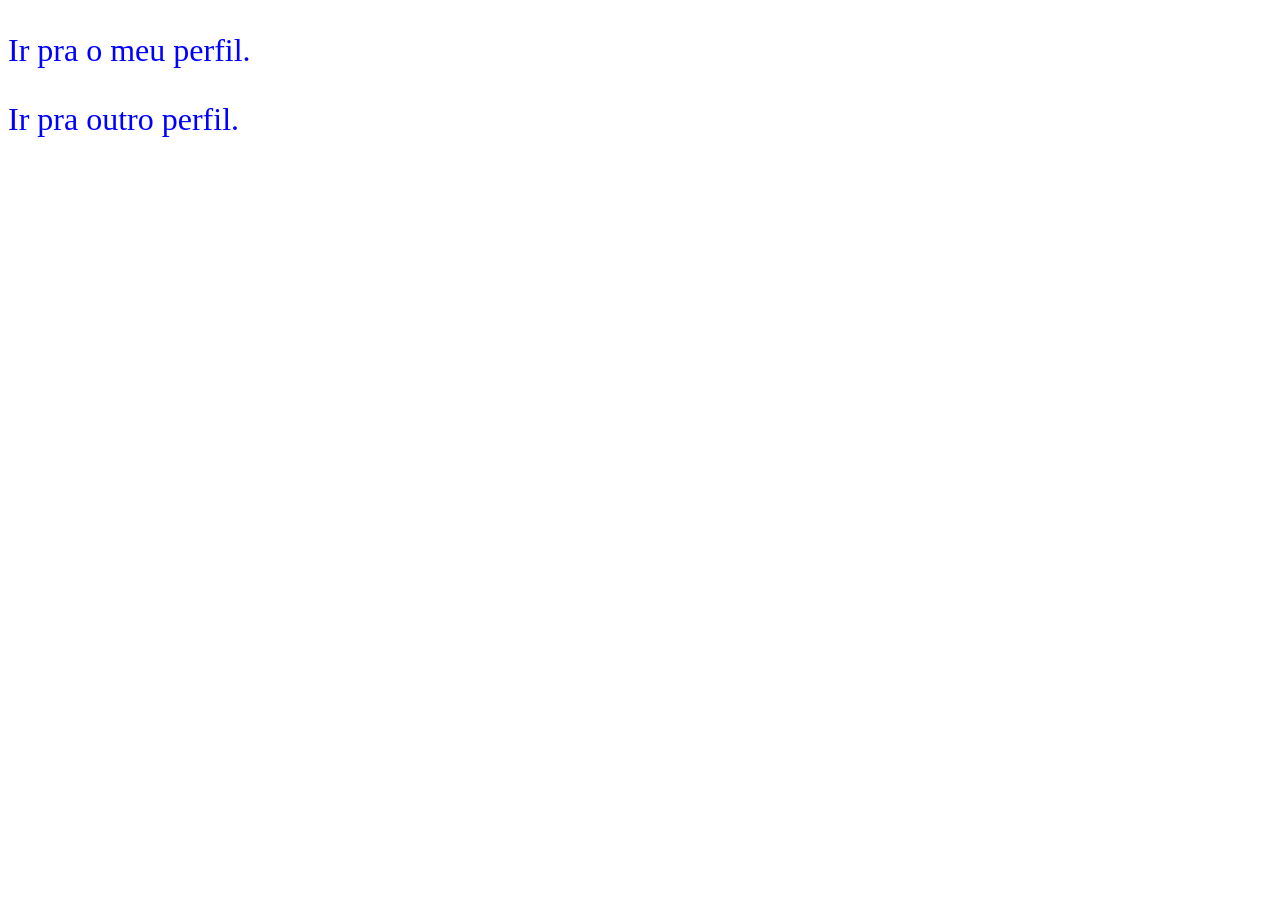
<file: index.html>
<!DOCTYPE html>
<html lang="en">
  <head>
    <meta charset="UTF-8" />
    <meta http-equiv="X-UA-Compatible" content="IE=edge" />
    <meta name="viewport" content="width=device-width, initial-scale=1.0" />
    <link rel="stylesheet" href="style.css" />
    <title>SVC</title>
  </head>
  <body onload="initUser()">
    <p onclick="redirectMyProfile()">Ir pra o meu perfil.</p>

    <p onclick="redirectProfile()">Ir pra outro perfil.</p>
  </body>

  <script>
    function redirectMyProfile() {
      window.location.href += 'myprofile.html'
    }

    function redirectProfile() {
      window.location.href += 'profile.html'
    }
  </script>
  <script src="db.js"></script>
</html>
</file>
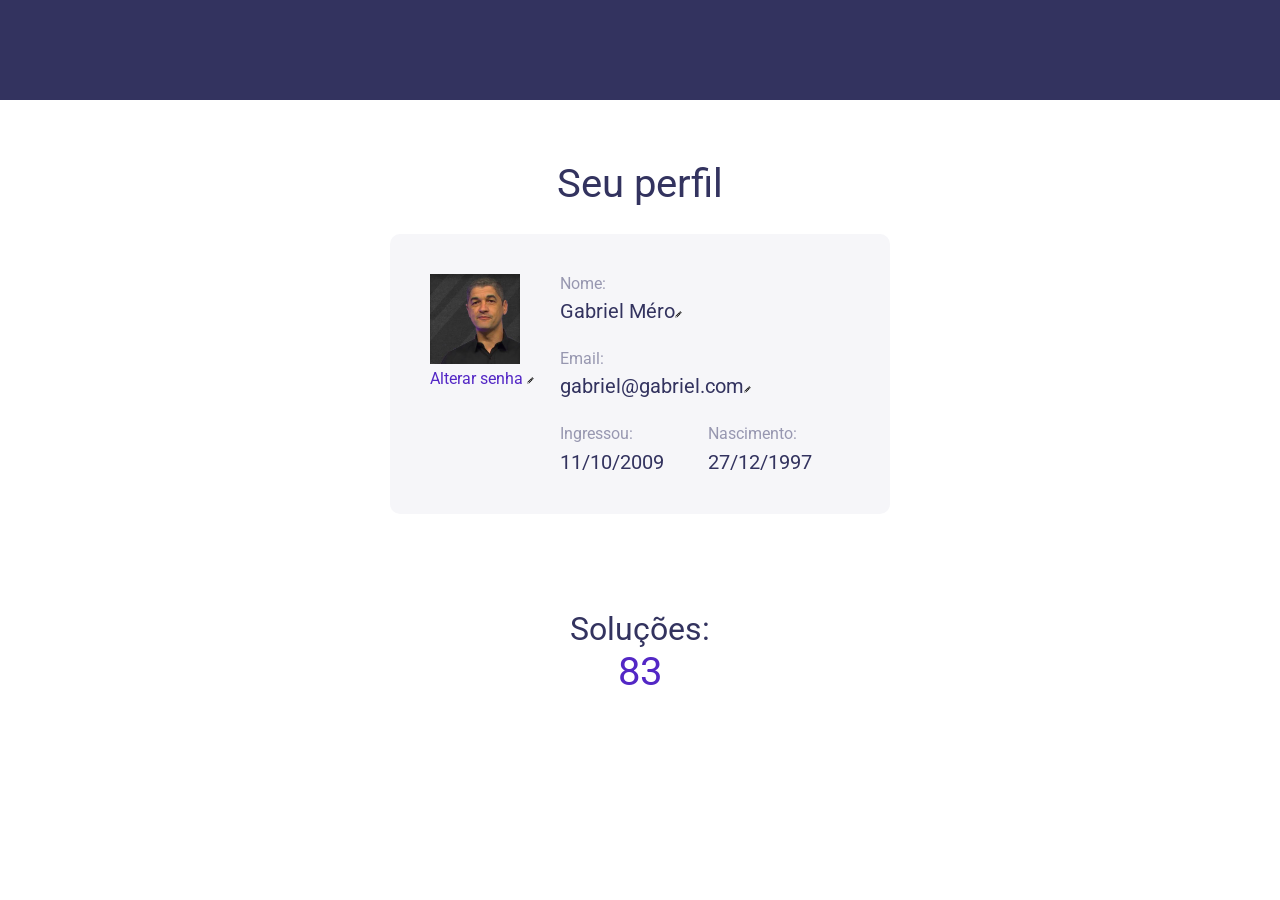
<file: myprofile.html>
<!DOCTYPE html>
<html lang="en">
  <head>
    <meta charset="UTF-8" />
    <meta http-equiv="X-UA-Compatible" content="IE=edge" />
    <meta name="viewport" content="width=device-width, initial-scale=1.0" />
    <title>Security Virtual Classes</title>
    <link rel="stylesheet" href="./myprofile/myprofilestyle.css" />
    <link rel="shortcut icon" href="../imgs/favicon.png" type="image/x-icon" />
  </head>
  <body onload="initUser()">
    <header></header>
    <main>
      <h1>Seu perfil</h1>
      <div class="card">
        <div class="main-card">
          <div class="imgdiv">
            <img src="./imgs/user.png" alt="profile img" /><span class="purpler"
              >Alterar senha
              <img onclick="updatePassword()" src="../imgs/pencil.png"
            /></span>
          </div>
          <div class="info">
            <p>
              <span class="pre">Nome: </span>
              <span>
                <span id="nameSpan"></span
                ><img onclick="updateName()" src="../imgs/pencil.png"
              /></span>
            </p>
            <p>
              <span class="pre">Email: </span
              ><span>
                <span id="emailSpan"></span
                ><img onclick="updateEmail()" src="../imgs/pencil.png"
              /></span>
            </p>
            <div>
              <p>
                <span class="pre">Ingressou:</span>
                <span id="createdAtSpan"></span>
              </p>
              <p>
                <span class="pre">Nascimento:</span>
                <span id="birthSpan"></span>
              </p>
            </div>
          </div>
        </div>
        <div class="solucoes">
          <span>Soluções:</span><span class="purpler" id="solutionsSpan"></span>
        </div>
      </div>
    </main>
    <script src="./myprofile/myprofile.js"></script>
    <script src="db.js"></script>
  </body>
</html>
</file>
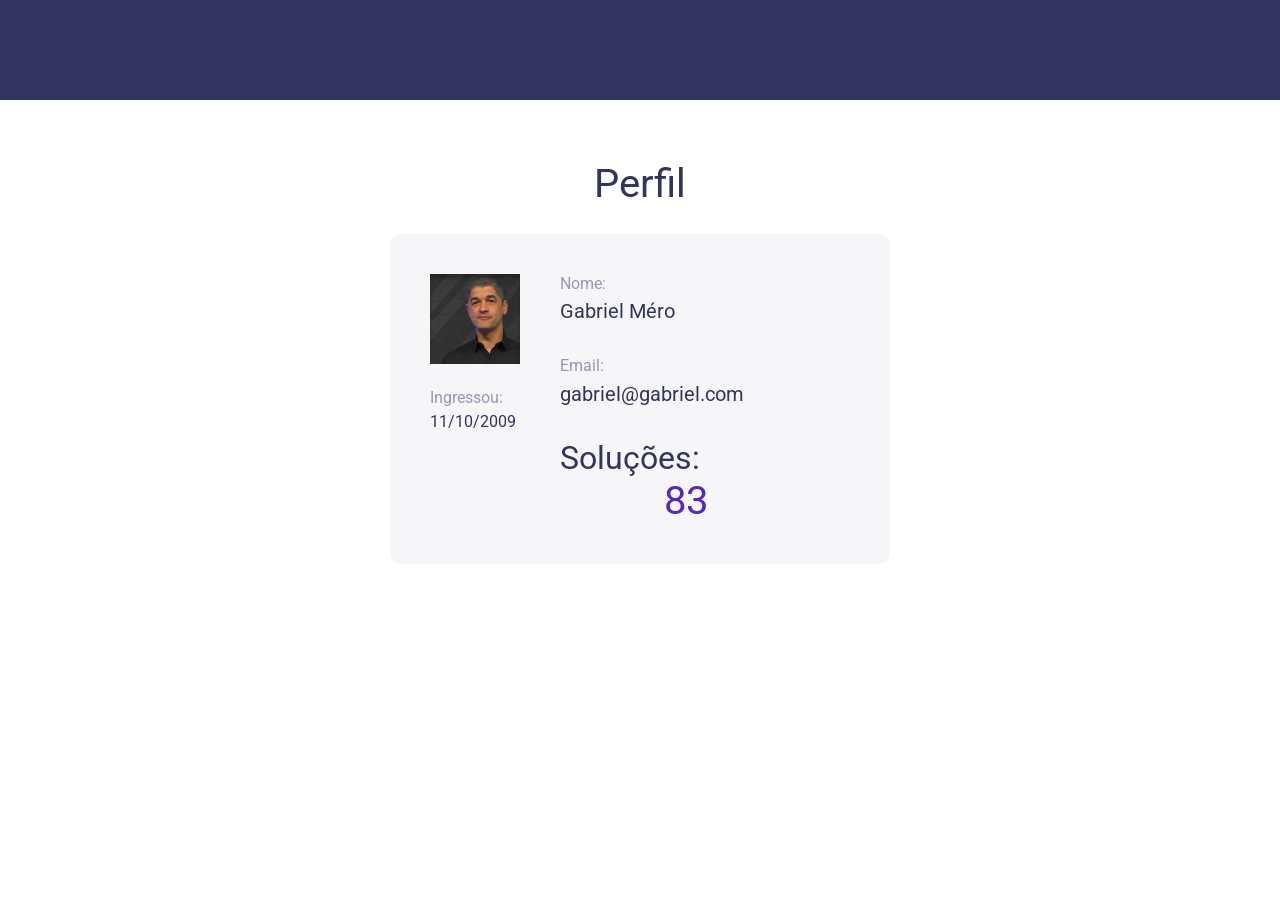
<file: profile.html>
<!DOCTYPE html>
<html lang="en">
  <head>
    <meta charset="UTF-8" />
    <meta http-equiv="X-UA-Compatible" content="IE=edge" />
    <meta name="viewport" content="width=device-width, initial-scale=1.0" />
    <link rel="stylesheet" href="./profile/profilestyle.css" />
    <link rel="icon" type="image/x-icon" href="./imgs/favicon.png" />
    <title>Security Virtual Classes</title>
  </head>
  <body onload="initUser()">
    <header></header>
    <main>
      <h1>Perfil</h1>
      <div class="card">
        <div class="main-card">
          <div class="imgdiv">
            <img src="./imgs/user.png" alt="profile img" />
            <p>
              <span class="pre">Ingressou:</span>
              <span id="createdAtSpan"></span>
            </p>
          </div>
          <div class="info">
            <p>
              <span class="pre">Nome: </span>
              <span id="nameSpan"></span>
            </p>
            <p><span class="pre">Email: </span><span id="emailSpan"></span></p>

            <p class="solucoes">
              <span>Soluções:</span
              ><span id="solutionsSpan" class="purpler"></span>
            </p>
          </div>
        </div>
      </div>
    </main>
    <script src="./profile/profile.js"></script>
    <script src="db.js"></script>
  </body>
</html>
</file>
<file: style.css>
p {
  font-size: 2em;
  cursor: pointer;
  color: blue;
}
</file>
<file: myprofile/myprofilestyle.css>
@import url('https://fonts.googleapis.com/css2?family=Roboto:wght@400;500&display=swap');

body {
  margin: 0;
  font-family: 'Roboto', sans-serif;
  background-color: #f6f6f9;
  font-size: 16px;
}

h1 {
  font-weight: 400;
  font-size: 28px;
  margin-top: 1.5em;
}

header {
  height: 100px;
  background-color: #33335f;
}

main {
  color: #33335f;
  text-align: center;
}

.pre {
  color: #9797b0;
  font-size: 13px;
}

.purpler {
  color: #5327c5;
}

.card {
  width: 400px;
  height: 250px;
  margin: auto;
}

.main-card {
  display: flex;
  flex-flow: row nowrap;
  margin: auto;
  text-align: start;
}

.info {
  width: 60%;
  height: 140px;
  display: flex;
  flex-flow: column nowrap;
  justify-content: space-between;
}

.info p {
  display: flex;
  flex-direction: column;
  margin: 0;
}

.info .pre {
  margin-bottom: 0.4em;
}

.info div {
  display: flex;
  justify-content: space-between;
}

.imgdiv {
  display: flex;
  flex-direction: column;
  width: 110px;
}

.imgdiv img {
  width: 90px;
}

.imgdiv span {
  margin-top: 0.3em;
  font-size: 0.8em;
}

.imgdiv span img {
  width: 7px;
}

.solucoes {
  display: flex;
  flex-direction: column;
  font-size: 32px;
  margin-top: 3em;
}

.solucoes .purpler {
  font-size: 40px;
}

.imgdiv span img {
  cursor: pointer;
}

.info img {
  cursor: pointer;
}

@media screen and (min-width: 768px) {
  body {
    background-color: #ffffff;
    font-size: 20px;
  }

  h1 {
    font-size: 40px;
  }

  .pre {
    font-size: 16px;
  }

  .card {
    width: 500px;
    height: 400px;
  }

  .main-card {
    background-color: #f6f6f9;
    padding: 2em;
    border-radius: 10px;
  }

  .info {
    height: 200px;
    margin-left: 1em;
  }
}
</file>
<file: profile/profilestyle.css>
@import url('https://fonts.googleapis.com/css2?family=Roboto:wght@400;500&display=swap');

body {
  margin: 0;
  font-family: 'Roboto', sans-serif;
  background-color: #f6f6f9;
  font-size: 16px;
}

h1 {
  font-weight: 400;
  font-size: 28px;
  margin-top: 1.5em;
}

header {
  height: 100px;
  background-color: #33335f;
}

main {
  color: #33335f;
  text-align: center;
}

.pre {
  color: #9797b0;
  font-size: 13px;
}

.purpler {
  color: #5327c5;
}

.card {
  width: 400px;
  height: 400px;
  margin: auto;
}

.main-card {
  display: flex;
  flex-flow: row nowrap;
  margin: auto;
  text-align: start;
}

.info {
  width: 60%;
  height: 200px;
  display: flex;
  flex-flow: column nowrap;
  justify-content: space-between;
}

.info p {
  display: flex;
  flex-direction: column;
  margin: 0;
}

.info .pre {
  margin-bottom: 0.4em;
}

.info div {
  display: flex;
  justify-content: space-between;
}

.imgdiv {
  display: flex;
  flex-direction: column;
  width: 110px;
}

.imgdiv img {
  width: 90px;
}

.imgdiv span {
  margin-top: 0.3em;
  font-size: 0.8em;
}

.imgdiv span img {
  width: 7px;
}

.solucoes {
  display: flex;
  flex-direction: column;
  font-size: 32px;
  margin-top: 3em;
}

.solucoes .purpler {
  font-size: 40px;
  text-align: center;
}

@media screen and (min-width: 768px) {
  body {
    background-color: #ffffff;
    font-size: 20px;
  }

  h1 {
    font-size: 40px;
  }

  .pre {
    font-size: 16px;
  }

  .card {
    width: 500px;
    height: 500px;
  }

  .main-card {
    background-color: #f6f6f9;
    padding: 2em;
    border-radius: 10px;
  }

  .info {
    height: 250px;
    margin-left: 1em;
  }
}
</file>
